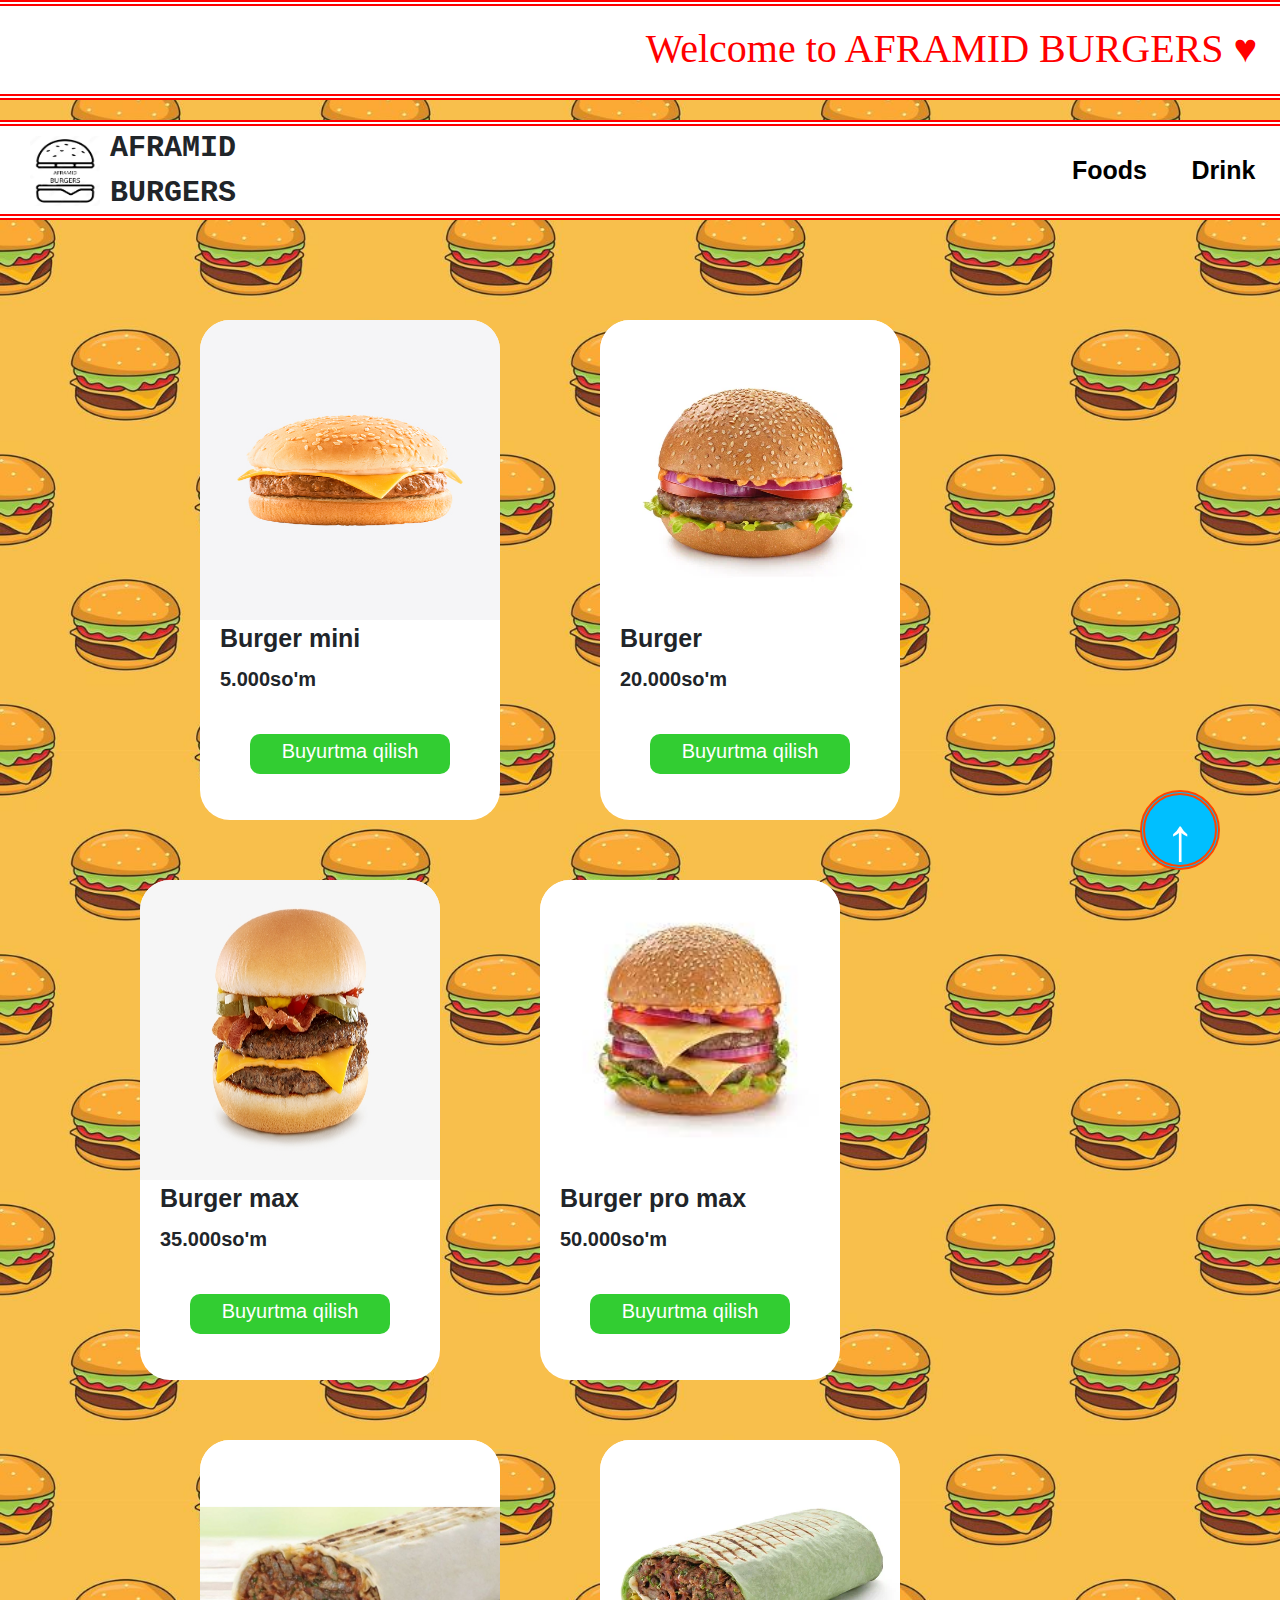
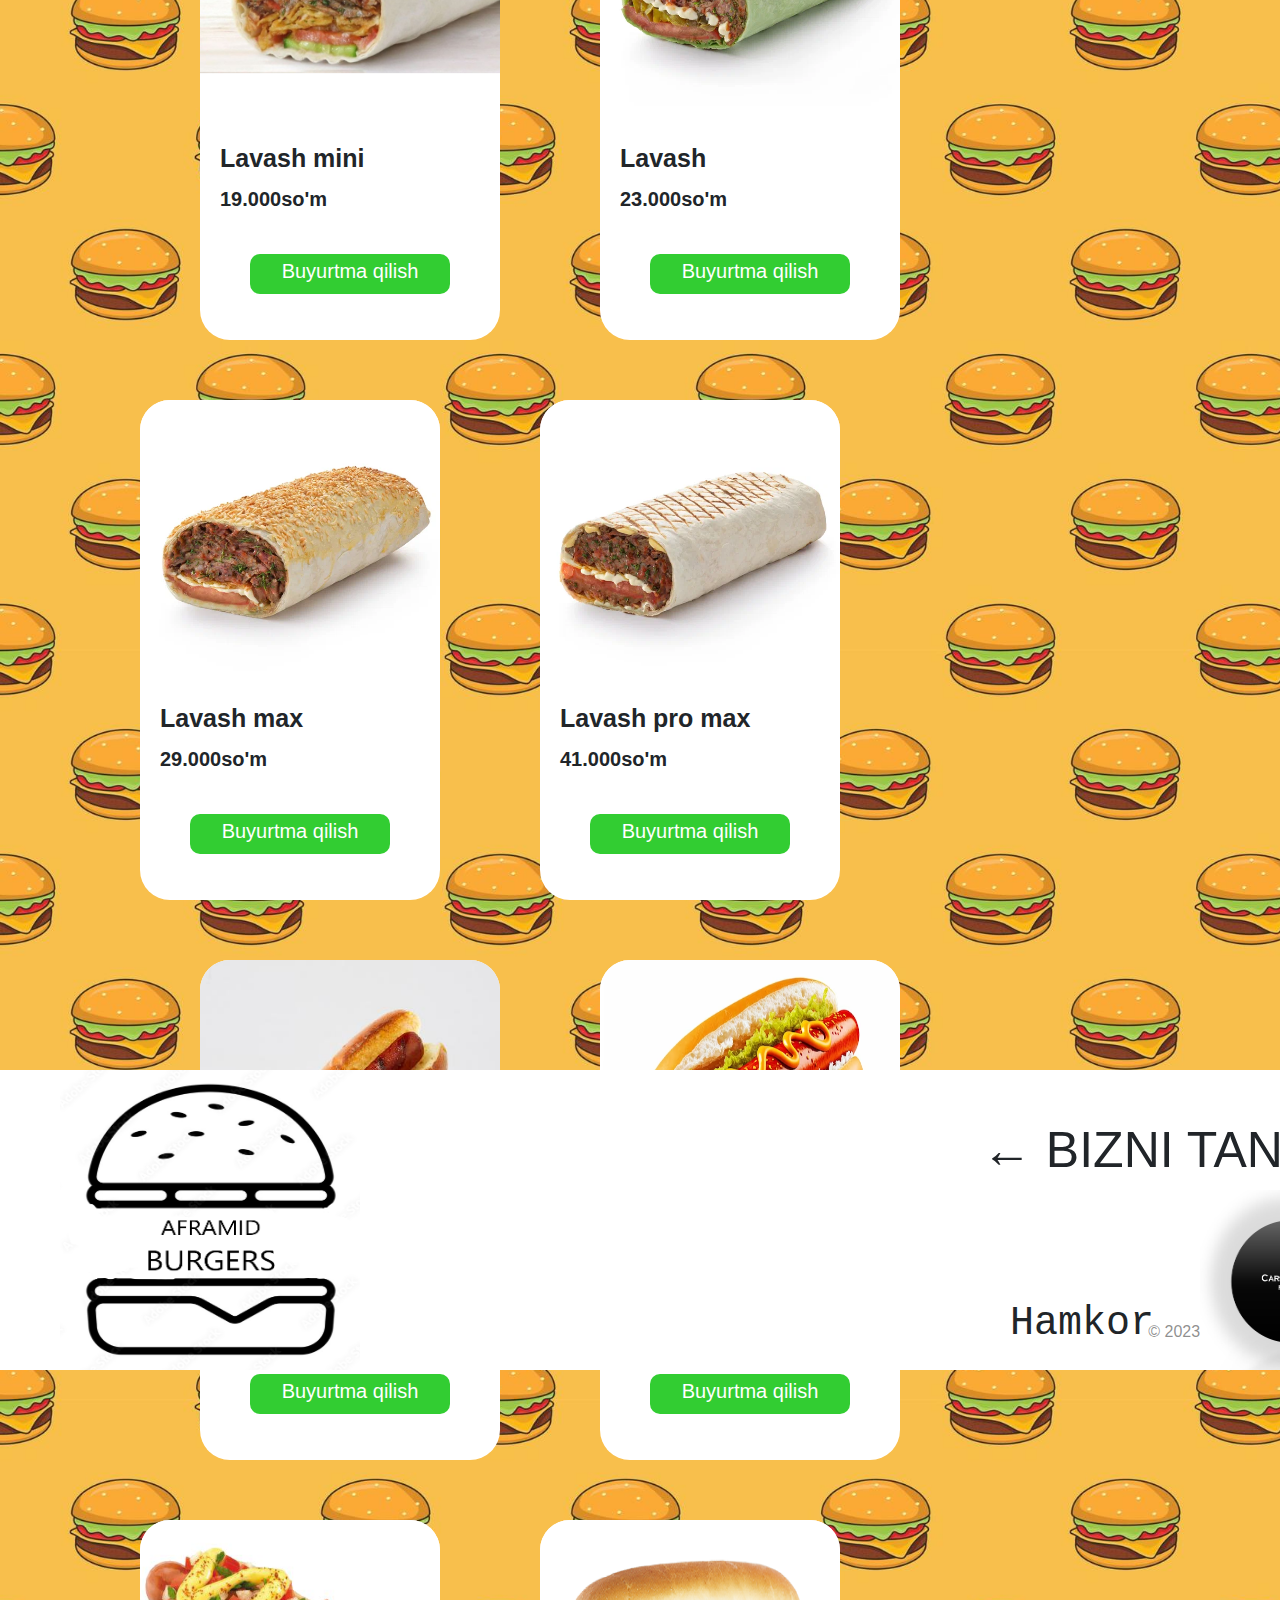
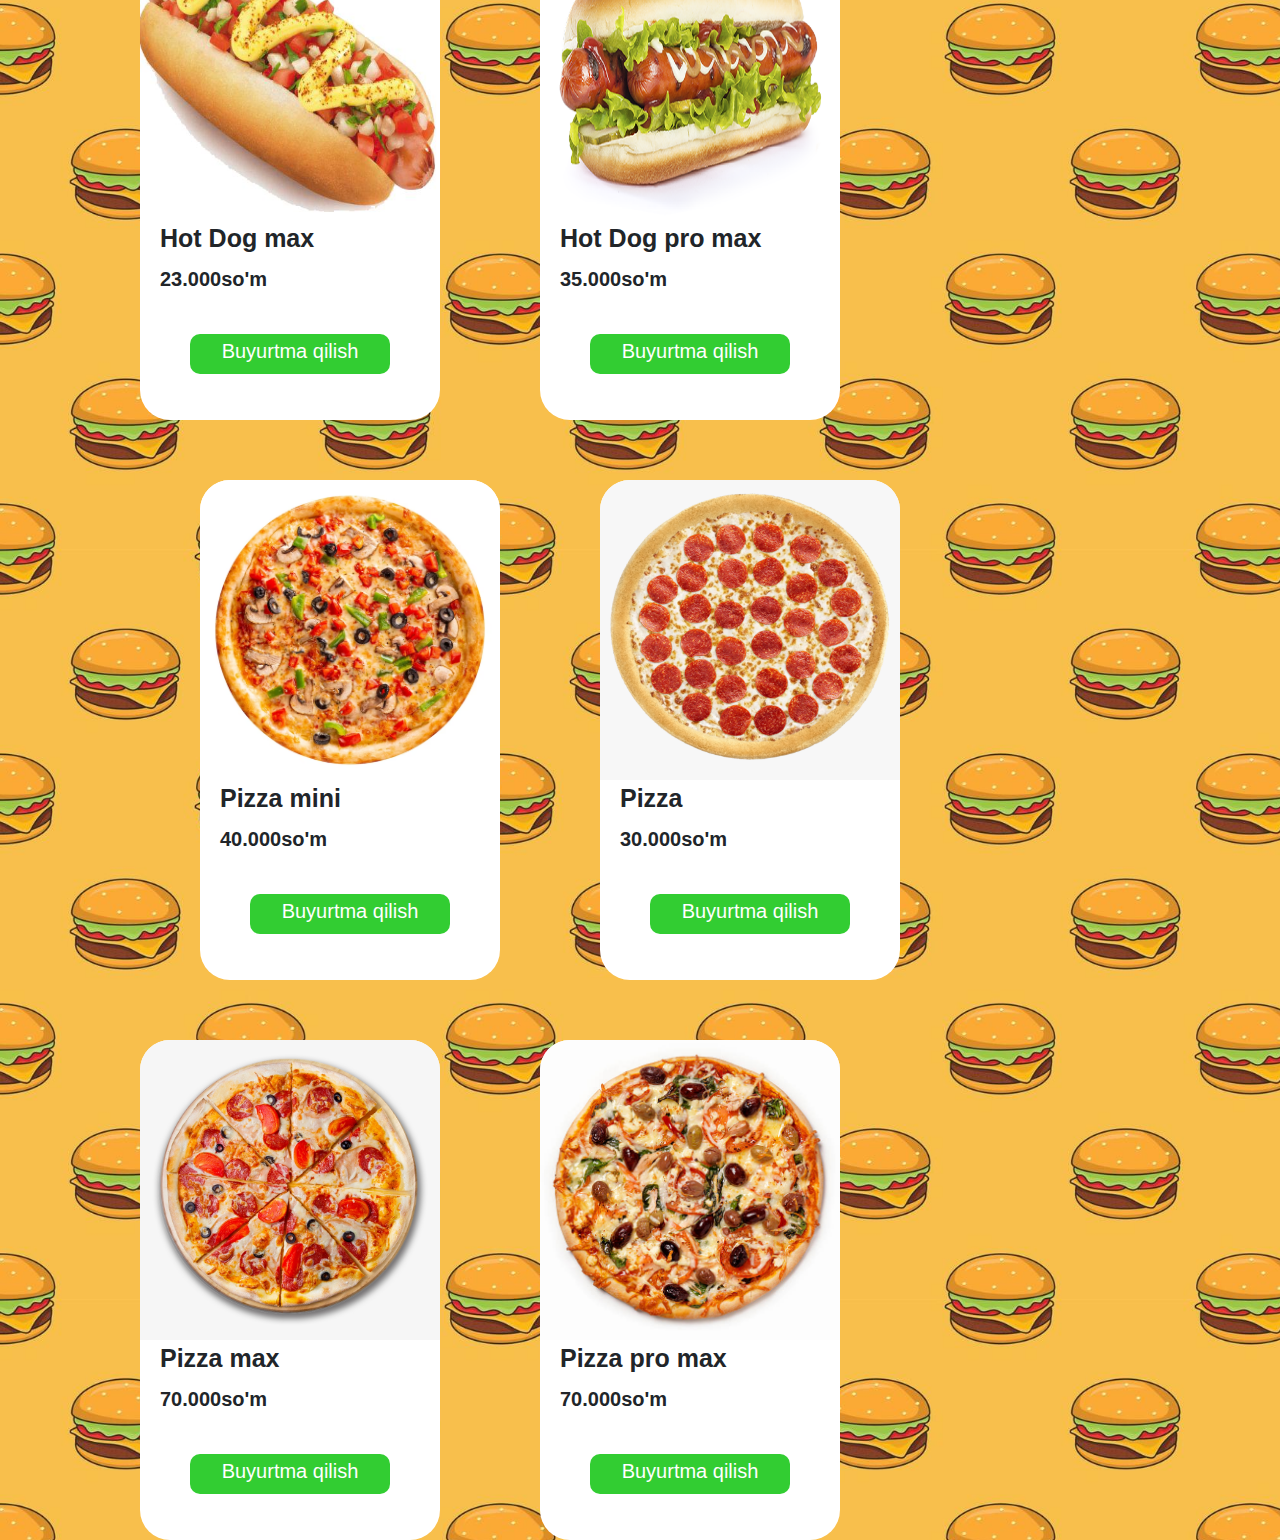
<file: index.html>
<!DOCTYPE html>
<html lang="en">
<head>
    <meta charset="UTF-8">
    <title>Welcome To Aframid Burgers</title>
    <link rel="stylesheet" href="css/bootstrap.css">
    <link rel="stylesheet" href="css/main.css">
</head>
<body>

<div id="home"></div>
<h1 class="t1">Welcome to AFRAMID BURGERS ♥</h1>

<div class="navbar1">
    <img src="img/1.png" alt="" class="img1"><p class="t5">AFRAMID<br>BURGERS</p>
    <div class="navbar2">
        <div class="alt1">
            <a href="index.html" class="t2">Foods</a>
            <a href="index2.html" class="t3">Drink</a>
            <a href="index3.html" class="t4">Desert</a>
            <a href="shaxsiy.html" class="t98" id="account">Shaxsiy kabinet</a>
        </div>
        <input type="search" id="poisk" placeholder="&#128270;Search...">
    </div>
</div>
<div class="all1">
    <div class="card1">
        <img src="img/B3.jpg" alt="" class="img2">
        <p class="t6">Burger mini</p><p class="t7">5.000so'm</p>
        <div class="button1">Buyurtma qilish</div>
    </div>
    <div class="card2">
        <img src="img/B1.jpg" alt="" class="img3">
        <p class="t6">Burger</p><p class="t7">20.000so'm</p>
        <div class="button1">Buyurtma qilish</div>
    </div>
    <div class="card2">
        <img src="img/B4.png" alt="" class="img4">
        <p class="t6">Burger max</p><p class="t7">35.000so'm</p>
        <div class="button1">Buyurtma qilish</div>
    </div>
    <div class="card2">
        <img src="img/B2.jpg" alt="" class="img5">
        <p class="t6">Burger pro max</p><p class="t7">50.000so'm</p>
        <div class="button1">Buyurtma qilish</div>
    </div>
</div>
<div class="all2">
    <div class="card6">
        <img src="img/3.jpg" alt="" class="img6">
        <p class="t6">Lavash mini</p><p class="t7">19.000so'm</p>
        <div class="button1">Buyurtma qilish</div>
    </div>
    <div class="card7">
        <img src="img/4.jpg" alt="" class="img6">
        <p class="t6">Lavash</p><p class="t7">23.000so'm</p>
        <div class="button1">Buyurtma qilish</div>
    </div>
    <div class="card7">
        <img src="img/5.jpg" alt="" class="img6">
        <p class="t6">Lavash max</p><p class="t7">29.000so'm</p>
        <div class="button1">Buyurtma qilish</div>
    </div>
    <div class="card7">
        <img src="img/6.jpg" alt="" class="img6">
        <p class="t6">Lavash pro max</p><p class="t7">41.000so'm</p>
        <div class="button1">Buyurtma qilish</div>
    </div>
</div>
<div class="all3">
    <div class="card4">
        <img src="img/H1.jpeg" alt="" class="img6">
        <p class="t6">Hot Dog mini</p><p class="t7">5.000so'm</p>
        <div class="button1">Buyurtma qilish</div>
    </div>
    <div class="card5">
        <img src="img/H2.avif" alt="" class="img6">
        <p class="t6">Hot Dog</p><p class="t7">12.000so'm</p>
        <div class="button1">Buyurtma qilish</div>
    </div>
    <div class="card5">
        <img src="img/H3.jpeg" alt="" class="img6">
        <p class="t6">Hot Dog max</p><p class="t7">23.000so'm</p>
        <div class="button1">Buyurtma qilish</div>
    </div>
    <div class="card5">
        <img src="img/H4.png" alt="" class="img6">
        <p class="t6">Hot Dog pro max</p><p class="t7">35.000so'm</p>
        <div class="button1">Buyurtma qilish</div>
    </div>
</div>
<div class="all4">
    <div class="card4">
        <img src="img/P1.avif" alt="" class="img6">
        <p class="t6">Pizza mini</p><p class="t7">40.000so'm</p>
        <div class="button1">Buyurtma qilish</div>
    </div>
    <div class="card5">
        <img src="img/P2.png" alt="" class="img6">
        <p class="t6">Pizza</p><p class="t7">30.000so'm</p>
        <div class="button1">Buyurtma qilish</div>
    </div>
    <div class="card5">
        <img src="img/P3.png" alt="" class="img6">
        <p class="t6">Pizza max</p><p class="t7">70.000so'm</p>
        <div class="button1">Buyurtma qilish</div>
    </div>
    <div class="card5">
        <img src="img/P4.jpg" alt="" class="img6">
        <p class="t6">Pizza pro max</p><p class="t7">70.000so'm</p>
        <div class="button1">Buyurtma qilish</div>
    </div>
</div>
<div class="oh1">
    <img src="img/1.png" alt="" class="img9">
    <h1 class="t9">← BIZNI TANLAB ADASHMAYSIZ! →</h1>
    <img src="img/1.png" alt="" class="img10">
    <p class="t11">© 2023 AFRAMID GROUP. Лицензия ЦБ РУз №000001 от 15.07.2023</p>
    <h1 class="t99">Hamkor</h1><img src="img/ava1.jpg" alt="" class="img99">
</div>

<div class="home1">
    <a href="#home" class="t15">↑</a>
</div>

<script src="js/jQuery.min.js"></script>
<script src="js/src/popover.js"></script>
<script src="js/bootstrap.js"></script>
<script src="js/main.js"></script>
</body>
</html>
</file>
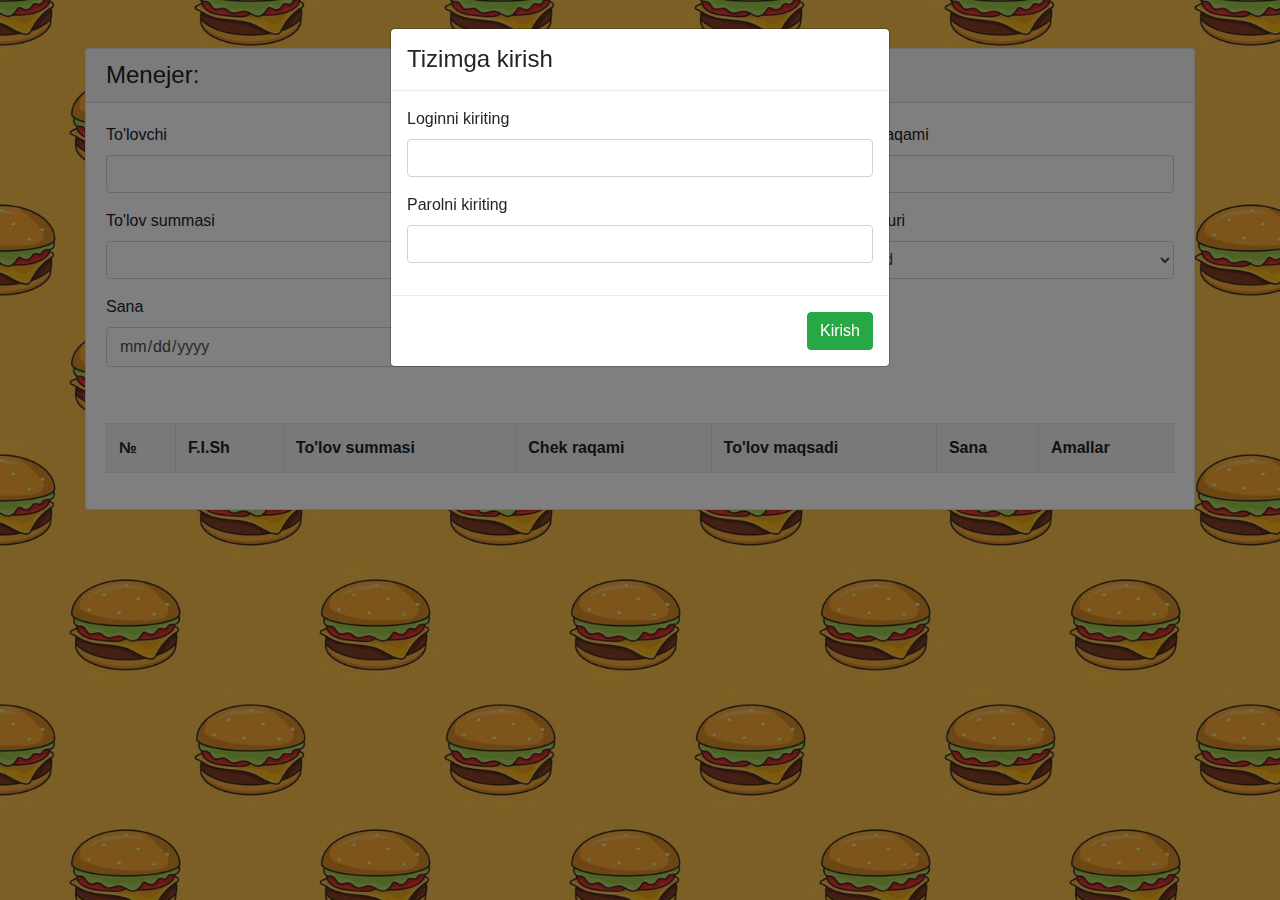
<file: shaxsiy.html>
<!DOCTYPE html>
<html lang="en">
<head>
    <meta charset="UTF-8">
    <title>Title</title>
    <link rel="stylesheet" href="css/bootstrap.css">
    <link rel="stylesheet" href="css/main.css">
</head>
<body>

<div class="modal fade" id="startModal">
    <div class="modal-dialog">
        <div class="modal-content">
            <div class="modal-header">
                <h4 class="mb-0">Tizimga kirish</h4>
            </div>
            <div class="modal-body">
                <div class="form-group">
                    <label for="login">Loginni kiriting</label>
                    <input type="text" class="form-control" id="login">
                </div>
                <div class="form-group">
                    <label for="password">Parolni kiriting</label>
                    <input type="password" class="form-control" id="password">
                </div>
            </div>
            <div class="modal-footer">
                <button type="button" class="btn btn-success" id="startBtn">Kirish</button>
            </div>
        </div>
    </div>
</div>

<div class="modal fade" id="editModal">
    <div class="modal-dialog modal-lg">
        <div class="modal-content">
            <div class="modal-header">
                <h4 class="mb-0">Ma'lumotni o'zgartirish: </h4>
            </div>
            <div class="modal-body">
                <div class="row">
                    <div class="col-md-4">
                        <div class="form-group">
                            <label for="payEditUser">To'lovchi</label>
                            <input type="text" class="form-control" id="payEditUser">
                        </div>
                    </div>
                    <div class="col-md-4">
                        <div class="form-group">
                            <label for="payEditUserId">To'lovchi hisob raqami</label>
                            <input type="text" class="form-control" id="payEditUserId">
                        </div>
                    </div>
                    <div class="col-md-4">
                        <div class="form-group">
                            <label for="payEditOrder">Chek raqami</label>
                            <input type="text" disabled class="form-control" id="payEditOrder">
                        </div>
                    </div>
                </div>
                <div class="row">
                    <div class="col-md-4">
                        <div class="form-group">
                            <label for="payEditSum">To'lov summasi</label>
                            <input type="text" class="form-control" id="payEditSum">
                        </div>
                    </div>
                    <div class="col-md-4">
                        <div class="form-group">
                            <label for="payEditTarget">To'lov maqsadi</label>
                            <input type="text" class="form-control" id="payEditTarget">
                        </div>
                    </div>
                    <div class="col-md-4">
                        <div class="form-group">
                            <label for="payEditType">To'lov turi</label>
                            <select class="form-control" id="payEditType">
                                <option value="cash">Naqd</option>
                                <option value="cart">Plastik karta</option>
                                <option value="transit">Pul o'tkazish</option>
                            </select>
                        </div>
                    </div>
                </div>
                <div class="row">
                    <div class="col-md-4">
                        <div class="form-group">
                            <label for="payEditDate">Sana</label>
                            <input type="date" disabled class="form-control" id="payEditDate">
                        </div>
                    </div>
                </div>
            </div>
            <div class="modal-footer">
                <button type="button" class="btn btn-success" id="editBtn">Saqlash</button>
            </div>
        </div>
    </div>
</div>

<div class="container" id="workingBlock">
    <div class="row my-5">
        <div class="col-md-12">
            <div class="card">
                <div class="card-header">
                    <h4 class="mb-0">Menejer: <span id="kassir"></span></h4>
                </div>
                <div class="card-body">
                    <div class="row">
                        <div class="col-md-4">
                            <div class="form-group">
                                <label for="payUser">To'lovchi</label>
                                <input type="text" class="form-control" id="payUser">
                            </div>
                        </div>
                        <div class="col-md-4">
                            <div class="form-group">
                                <label for="payUserId">To'lovchi hisob raqami</label>
                                <input type="text" class="form-control" id="payUserId">
                            </div>
                        </div>
                        <div class="col-md-4">
                            <div class="form-group">
                                <label for="payOrder">Chek raqami</label>
                                <input type="text" class="form-control" id="payOrder">
                            </div>
                        </div>
                    </div>
                    <div class="row">
                        <div class="col-md-4">
                            <div class="form-group">
                                <label for="paySum">To'lov summasi</label>
                                <input type="text" class="form-control" id="paySum">
                            </div>
                        </div>
                        <div class="col-md-4">
                            <div class="form-group">
                                <label for="payTarget">To'lov maqsadi</label>
                                <input type="text" class="form-control" id="payTarget">
                            </div>
                        </div>
                        <div class="col-md-4">
                            <div class="form-group">
                                <label for="payType">To'lov turi</label>
                                <select class="form-control" id="payType">
                                    <option value="cash">Naqd</option>
                                    <option value="cart">Plastik karta</option>
                                    <option value="transit">Pul o'tkazish</option>
                                </select>
                            </div>
                        </div>
                    </div>
                    <div class="row">
                        <div class="col-md-4">
                            <div class="form-group">
                                <label for="payDate">Sana</label>
                                <input type="date" class="form-control" id="payDate">
                            </div>
                        </div>
                        <div class="col-md-4 pt-4">
                            <div class="from-group">
                                <button type="button" class="btn btn-success mt-2" id="addPay">Qo'shish</button>
                            </div>
                        </div>
                    </div>
                </div>
                <div class="card-body">
                    <table class="table table-striped table-bordered">
                        <tr>
                            <th>№</th>
                            <th>F.I.Sh</th>
                            <th>To'lov summasi</th>
                            <th>Chek raqami</th>
                            <th>To'lov maqsadi</th>
                            <th>Sana</th>
                            <th>Amallar</th>
                        </tr>
                        <tbody id="tbody">

                        </tbody>
                    </table>
                </div>
            </div>
        </div>
    </div>
</div>


<script src="js/jQuery.min.js"></script>
<script src="js/src/popover.js"></script>
<script src="js/bootstrap.js"></script>
<script src="js/shaxsiy.js"></script>
</body>
</html>
</file>
<file: css/main.css>
body{
    background-image: url("../img/back.jpg");
    background-size: 1000px;
}
.t1{
    color: red;
    background-color: white;
    width: 1903px;
    height: 100px;
    border: 6px double red;
    border-left: none;
    border-right: none;
    text-align: center;
    line-height: 85px;
    font-family: Monospaced;
}
.navbar1{
    background-color: white;
    width: 1903px;
    height: 100px;
    position: relative;
    margin-top: 20px;
    border: 6px double red;
    border-left: none;
    border-right: none;
}
.navbar2{
    text-align: center;
}
.img1{
    width: 70px;
    height: 70px;
    position: absolute;
    top: 10px;
    left: 30px;
}
.t5{
    font-size: 30px;
    position: absolute;
    top: 0;
    left: 110px;
    text-align: center;
    font-family: monospace;
    font-weight: bolder;
}
.alt1{
    margin-left: 780px;
}
#poisk{
    border: 1px solid #ccc;
    border-radius: 5px;
    width: 240px;
    height: 40px;
    background-color: #f1f1f1;
    position: absolute;
    top: 25px;
    right: 30px;
}
.t2{
    font-size: 25px;
    text-decoration: none;
    color: black;
    padding: 27px 20px;
    font-weight: bold;
    line-height: 89px;
    transition: all 0.1s ease-in-out;
}
.t3{
    font-size: 25px;
    text-decoration: none;
    color: black;
    font-weight: bold;
    padding: 27px 20px;
    transition: all 0.2s ease-in-out;
}
.t4{
    font-size: 25px;
    text-decoration: none;
    color: black;
    font-weight: bold;
    padding: 27px 20px;
    transition: all 0.1s ease-in-out;
}
.t98{
    font-size: 25px;
    text-decoration: none;
    color: black;
    font-weight: bold;
    padding: 27px 20px;
    transition: all 0.1s ease-in-out;
}
.t98:hover{
    background-color: #f1f1f1;
    width: 100px;
    text-decoration: none;
    height: 100px;
    color: orangered;
}
.t2:hover{
    background-color: #f1f1f1;
    width: 100px;
    text-decoration: none;
    height: 100px;
    color: orangered;
}
.t3:hover{
    background-color: #f1f1f1;
    width: 100px;
    text-decoration: none;
    height: 100px;
    color: orangered;
}
.t4:hover{
    background-color: #f1f1f1;
    width: 100px;
    text-decoration: none;
    height: 100px;
    color: orangered;
}
.all1{
    margin: 40px;
    margin-bottom: 650px;
}
.all2{
    margin: 40px;
}
.all3{
    margin: 40px;
}
.all4{
    margin: 40px;
}
.img2{
    width: 300px;
    height: 300px;
    border-radius: 30px 30px 0 0;
}
.img3{
    width: 300px;
    height: 300px;
    border-radius: 30px 30px 0 0;
}
.img4{
    width: 300px;
    height: 300px;
    border-radius: 30px 30px 0 0;
}
.img5{
    width: 300px;
    height: 300px;
    border-radius: 30px 30px 0 0;
}
.card1{
    width: 300px;
    height: 500px;
    background-color: white;
    border-radius: 30px;
    float: left;
    margin-left: 160px;
    margin-top: 60px;
    transition: all 0.2s ease-in;
}
.card2{
    width: 300px;
    height: 500px;
    background-color: white;
    border-radius: 30px;
    float: left;
    margin-left: 100px;
    margin-top: 60px;
    transition: all 0.2s ease-in;
}
.card1:hover{
    transform: translate(0, -30px);
    box-shadow: 0 20px 30px greenyellow;
}
.card2:hover{
    transform: translate(0, -30px);
    box-shadow: 0 20px 30px greenyellow;
}
.button1{
    width: 200px;
    margin-left: 50px;
    height: 40px;
    background-color: limegreen;
    color: white;
    cursor: pointer;
    text-align: center;
    font-size: 20px;
    line-height: 35px;
    border-radius: 10px;
    transition: all 0.2s ease-in;
}
.button1:hover{
    box-shadow: 5px 5px 5px greenyellow;
}
.t6{
    font-size: 25px;
    margin-left: 20px;
    font-weight: bold;
}
.t7{
    font-size: 20px;
    margin-top: -10px;
    margin-left: 20px;
    font-weight: bold;
    margin-bottom: 40px;
}
.card6{
    width: 300px;
    height: 500px;
    background-color: white;
    border-radius: 30px;
    float: left;
    margin-left: 160px;
    margin-top: 60px;
    transition: all 0.2s ease-in;
}
.card7{
    width: 300px;
    height: 500px;
    background-color: white;
    border-radius: 30px;
    float: left;
    margin-left: 100px;
    margin-top: 60px;
    transition: all 0.2s ease-in;
}
.card6:hover{
    transform: translate(0, -30px);
    box-shadow: 0 20px 30px greenyellow;
}
.card7:hover{
    transform: translate(0, -30px);
    box-shadow: 0 20px 30px greenyellow;
}
.img6{
    width: 300px;
    height: 300px;
    border-radius: 30px 30px 0 0;
}
.card4{
    width: 300px;
    height: 500px;
    background-color: white;
    border-radius: 30px;
    float: left;
    margin-left: 160px;
    margin-top: 60px;
    transition: all 0.2s ease-in;
}
.card5{
    width: 300px;
    height: 500px;
    background-color: white;
    border-radius: 30px;
    float: left;
    margin-left: 100px;
    margin-top: 60px;
    transition: all 0.2s ease-in;
}
.card4:hover{
    transform: translate(0, -30px);
    box-shadow: 0 20px 30px greenyellow;
}
.card5:hover{
    transform: translate(0, -30px);
    box-shadow: 0 20px 30px greenyellow;
}
.oh1{
    background-color: white;
    width: 1903px;
    margin-top: 2450px;
    height: 300px;
    padding-top: 50px;
    box-sizing: border-box;
    position: relative;
    text-align: center;
}
.img9{
    width: 300px;
    height: 300px;
    float: left;
    position: absolute;
    top: 0;
    left: 60px;
}
.t9{
    font-size: 50px;
}
.img10{
    width: 300px;
    height: 300px;
    float: left;
    position: absolute;
    top: 0;
    right: 60px;
}
.t11{
    color: rgba(68, 68, 68, 0.6);
    margin-top: 140px;
    margin-left: -500px;
}
.home1{
    width: 80px;
    height: 80px;
    border: 5px double orangered;
    background-color: deepskyblue;
    border-radius: 50%;
    position: fixed;
    bottom: 30px;
    right: 60px;
    font-size: 30px;
    text-align: center;
    transition: all 0.5s ease;
}
.t15{
    font-size: 60px;
    text-decoration: none;
    color: white;
    transition: all 0.2s ease-out;

}
.t15:hover{
    text-decoration: none;
    color: greenyellow;
}
.img99{
    width: 180px;
    height: 180px;
    position: absolute;
    top: 120px;
    left: 1200px;
}
.t99{
    font-family: monospace;
    font-size: 40px;
    position: absolute;
    top: 230px;
    left: 1010px;
}
</file>
